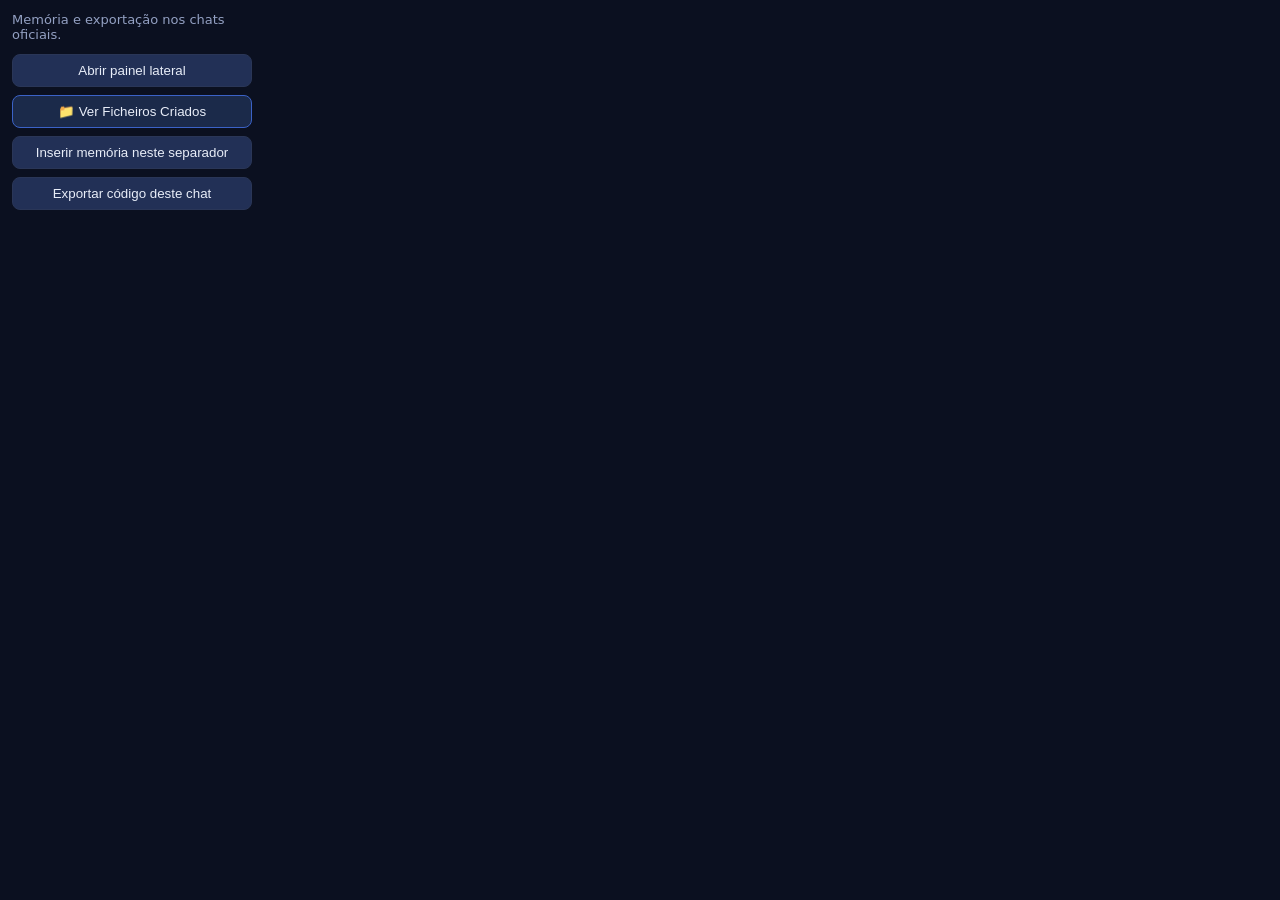
<file: extension/popup.html>
<!DOCTYPE html>
<html lang="pt">
<head>
  <meta charset="UTF-8" />
  <style>
    body { width: 240px; margin: 0; padding: 12px; font: 13px system-ui; background: #0b1020; color: #e8edf8; }
    button { width: 100%; margin: 4px 0; padding: 8px; border-radius: 8px; border: 1px solid #2a3657; background: #223056; color: inherit; cursor: pointer; }
    p { color: #93a0c2; margin: 0 0 8px; }
  </style>
</head>
<body>
  <p>Memória e exportação nos chats oficiais.</p>
  <button id="panel">Abrir painel lateral</button>
  <button id="viewFiles" style="background:#1b2a4a;border-color:#3b62c7">📁 Ver Ficheiros Criados</button>
  <button id="inject">Inserir memória neste separador</button>
  <button id="export">Exportar código deste chat</button>
  <script src="popup.js"></script>
</body>
</html>
</file>
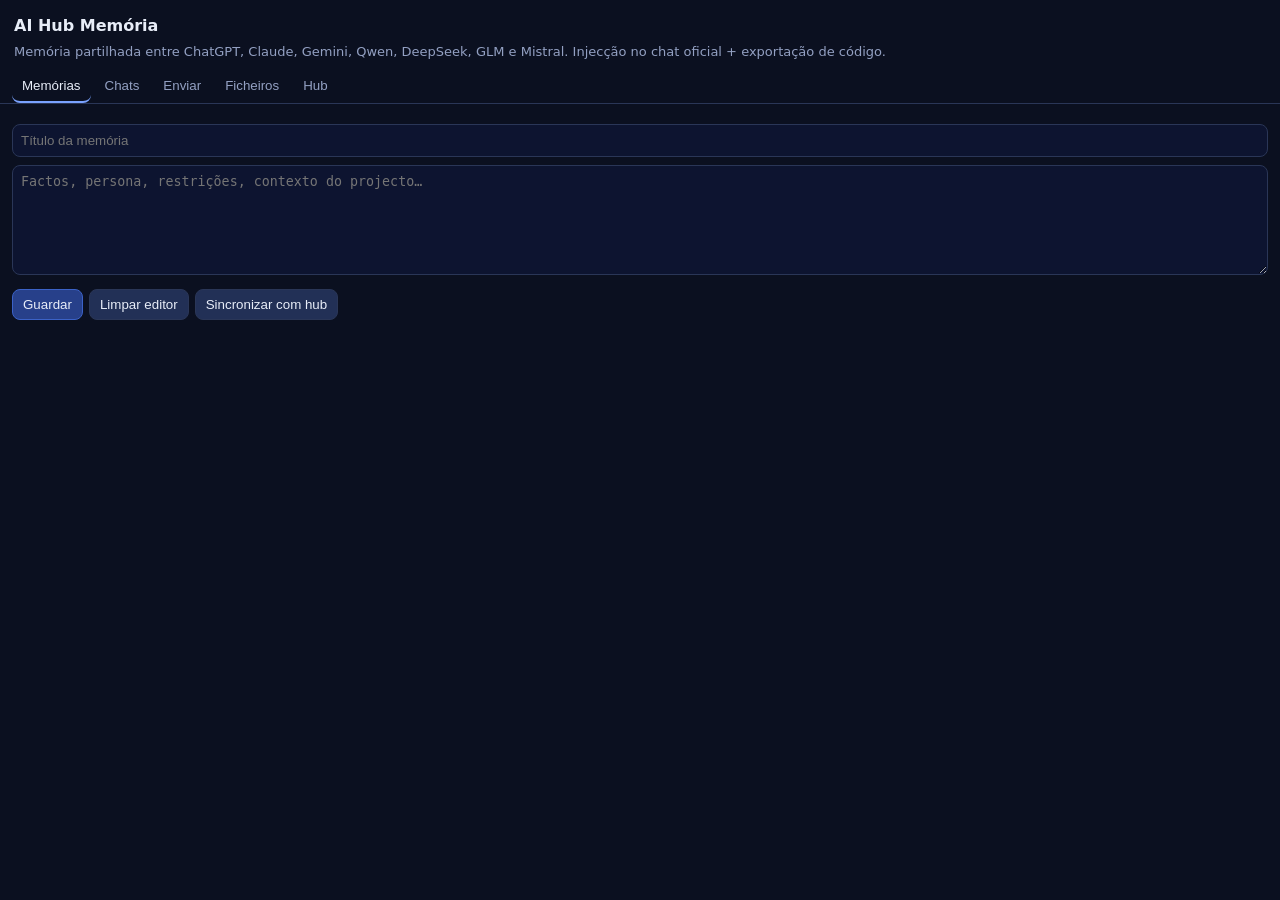
<file: extension/sidepanel.html>
<!DOCTYPE html>
<html lang="pt">
<head>
  <meta charset="UTF-8" />
  <title>AI Hub Memória</title>
  <link rel="stylesheet" href="sidepanel.css" />
</head>
<body>
  <header>
    <h1>AI Hub Memória</h1>
    <p>Memória partilhada entre ChatGPT, Claude, Gemini, Qwen, DeepSeek, GLM e Mistral. Injecção no chat oficial + exportação de código.</p>
  </header>

  <nav class="tabs" role="tablist">
    <button class="tab on" data-view="mem" role="tab" type="button">Memórias</button>
    <button class="tab" data-view="chats" role="tab" type="button">Chats</button>
    <button class="tab" data-view="send" role="tab" type="button">Enviar</button>
    <button class="tab" data-view="files" role="tab" type="button">Ficheiros</button>
    <button class="tab" data-view="hub" role="tab" type="button">Hub</button>
  </nav>

  <section id="view-mem" class="view on">
    <div class="row">
      <input id="title" placeholder="Título da memória" />
    </div>
    <textarea id="body" placeholder="Factos, persona, restrições, contexto do projecto…"></textarea>
    <div class="row">
      <button id="save" class="primary">Guardar</button>
      <button id="clear">Limpar editor</button>
      <button id="syncMem">Sincronizar com hub</button>
    </div>
    <div id="list"></div>
  </section>

  <section id="view-chats" class="view">
    <p class="note">O painel tenta abrir o site oficial em iframe. Se ficar em branco, usa Nova janela.</p>
    <div class="chats">
      <article data-src="https://chatgpt.com"><h2>ChatGPT</h2><div class="row"><button data-open>Nova janela</button><button data-frame>Iframe</button></div><iframe hidden></iframe></article>
      <article data-src="https://claude.ai"><h2>Claude</h2><div class="row"><button data-open>Nova janela</button><button data-frame>Iframe</button></div><iframe hidden></iframe></article>
      <article data-src="https://gemini.google.com"><h2>Gemini</h2><div class="row"><button data-open>Nova janela</button><button data-frame>Iframe</button></div><iframe hidden></iframe></article>
      <article data-src="https://chat.qwen.ai"><h2>Qwen</h2><div class="row"><button data-open>Nova janela</button><button data-frame>Iframe</button></div><iframe hidden></iframe></article>
      <article data-src="https://chat.deepseek.com"><h2>DeepSeek</h2><div class="row"><button data-open>Nova janela</button><button data-frame>Iframe</button></div><iframe hidden></iframe></article>
      <article data-src="https://chat.z.ai"><h2>GLM / Z.ai</h2><div class="row"><button data-open>Nova janela</button><button data-frame>Iframe</button></div><iframe hidden></iframe></article>
      <article data-src="https://chat.mistral.ai"><h2>Mistral</h2><div class="row"><button data-open>Nova janela</button><button data-frame>Iframe</button></div><iframe hidden></iframe></article>
    </div>
  </section>

  <section id="view-send" class="view">
    <textarea id="prompt" placeholder="Pedido desta volta. As memórias activas são prefixadas."></textarea>
    <label class="chk"><input type="checkbox" id="autosend" /> Tentar enviar automaticamente</label>
    <div class="row wrap" id="targets"></div>
    <p class="note">Abre primeiro o chat no browser (login feito). Depois escolhe o destino.</p>
  </section>

  <section id="view-files" class="view">
    <p class="note">Ficheiros gerados pelo AI Hub (Markdown, DOCX, XLSX, PDF, código).</p>
    <div class="row">
      <button id="refreshFiles" class="primary" type="button">Atualizar lista</button>
      <button id="openDownloads" type="button">Abrir Downloads do Chrome</button>
    </div>
    <div id="filesList"></div>
  </section>

  <section id="view-hub" class="view">
    <p class="note">Servidor Python local (opcional). A extensão agora gera DOCX, XLSX, PDF e ZIP autonomamente sem necessitar de servidor local.</p>
    <input id="hubUrl" placeholder="http://127.0.0.1:8765" />
    <div class="row">
      <button id="saveHub" class="primary">Guardar URL</button>
      <button id="pingHub">Testar</button>
      <button id="syncHub">Sincronizar memórias</button>
    </div>
    <p class="note" id="hubStatus">Ainda não testado.</p>
  </section>

  <script src="lib/exporter.js"></script>
  <script src="sidepanel.js"></script>
</body>
</html>
</file>
<file: extension/sidepanel.css>
:root { color-scheme: dark; }
* { box-sizing: border-box; }
body {
  margin: 0;
  font: 13px/1.45 system-ui, sans-serif;
  background: #0b1020;
  color: #e8edf8;
}
header { padding: 14px 14px 8px; }
h1 { margin: 0; font-size: 16px; }
header p, .note { color: #93a0c2; margin: 6px 0 0; }
.tabs { display: flex; gap: 4px; padding: 0 12px; border-bottom: 1px solid #2a3657; }
.tab {
  background: none; border: 0; color: #93a0c2;
  padding: 8px 10px; border-bottom: 2px solid transparent; cursor: pointer;
}
.tab.on { color: #e8edf8; border-bottom-color: #7aa2ff; }
.view { display: none; padding: 12px; }
.view.on { display: block; }
input, textarea {
  width: 100%; background: #0d1430; color: inherit;
  border: 1px solid #2a3657; border-radius: 8px; padding: 8px;
}
textarea { min-height: 110px; resize: vertical; }
.row { display: flex; gap: 6px; margin: 8px 0; }
.row.wrap { flex-wrap: wrap; }
button {
  background: #223056; color: inherit; border: 1px solid #2a3657;
  border-radius: 8px; padding: 7px 10px; cursor: pointer;
}
button:hover { filter: brightness(1.15); }
button:focus-visible, input:focus-visible, textarea:focus-visible, .tab:focus-visible {
  outline: 2px solid #7aa2ff; outline-offset: 2px;
}
button.primary { background: #27408a; border-color: #3b62c7; }
button.danger { background: #3a1520; border-color: #7a2438; }
.card {
  background: #161f38; border: 1px solid #2a3657; border-radius: 10px;
  padding: 8px; margin: 8px 0;
}
.card h3 { margin: 0 0 4px; font-size: 13px; }
.card p { margin: 0; color: #93a0c2; white-space: pre-wrap; max-height: 72px; overflow: hidden; }
.chats article {
  background: #161f38; border: 1px solid #2a3657; border-radius: 10px;
  padding: 8px; margin-bottom: 8px;
}
.chats h2 { margin: 0 0 6px; font-size: 13px; }
iframe { width: 100%; height: 280px; border: 0; border-radius: 8px; background: #fff; margin-top: 8px; }
.chk { display: flex; gap: 6px; align-items: center; color: #93a0c2; margin: 6px 0 10px; }
</file>
